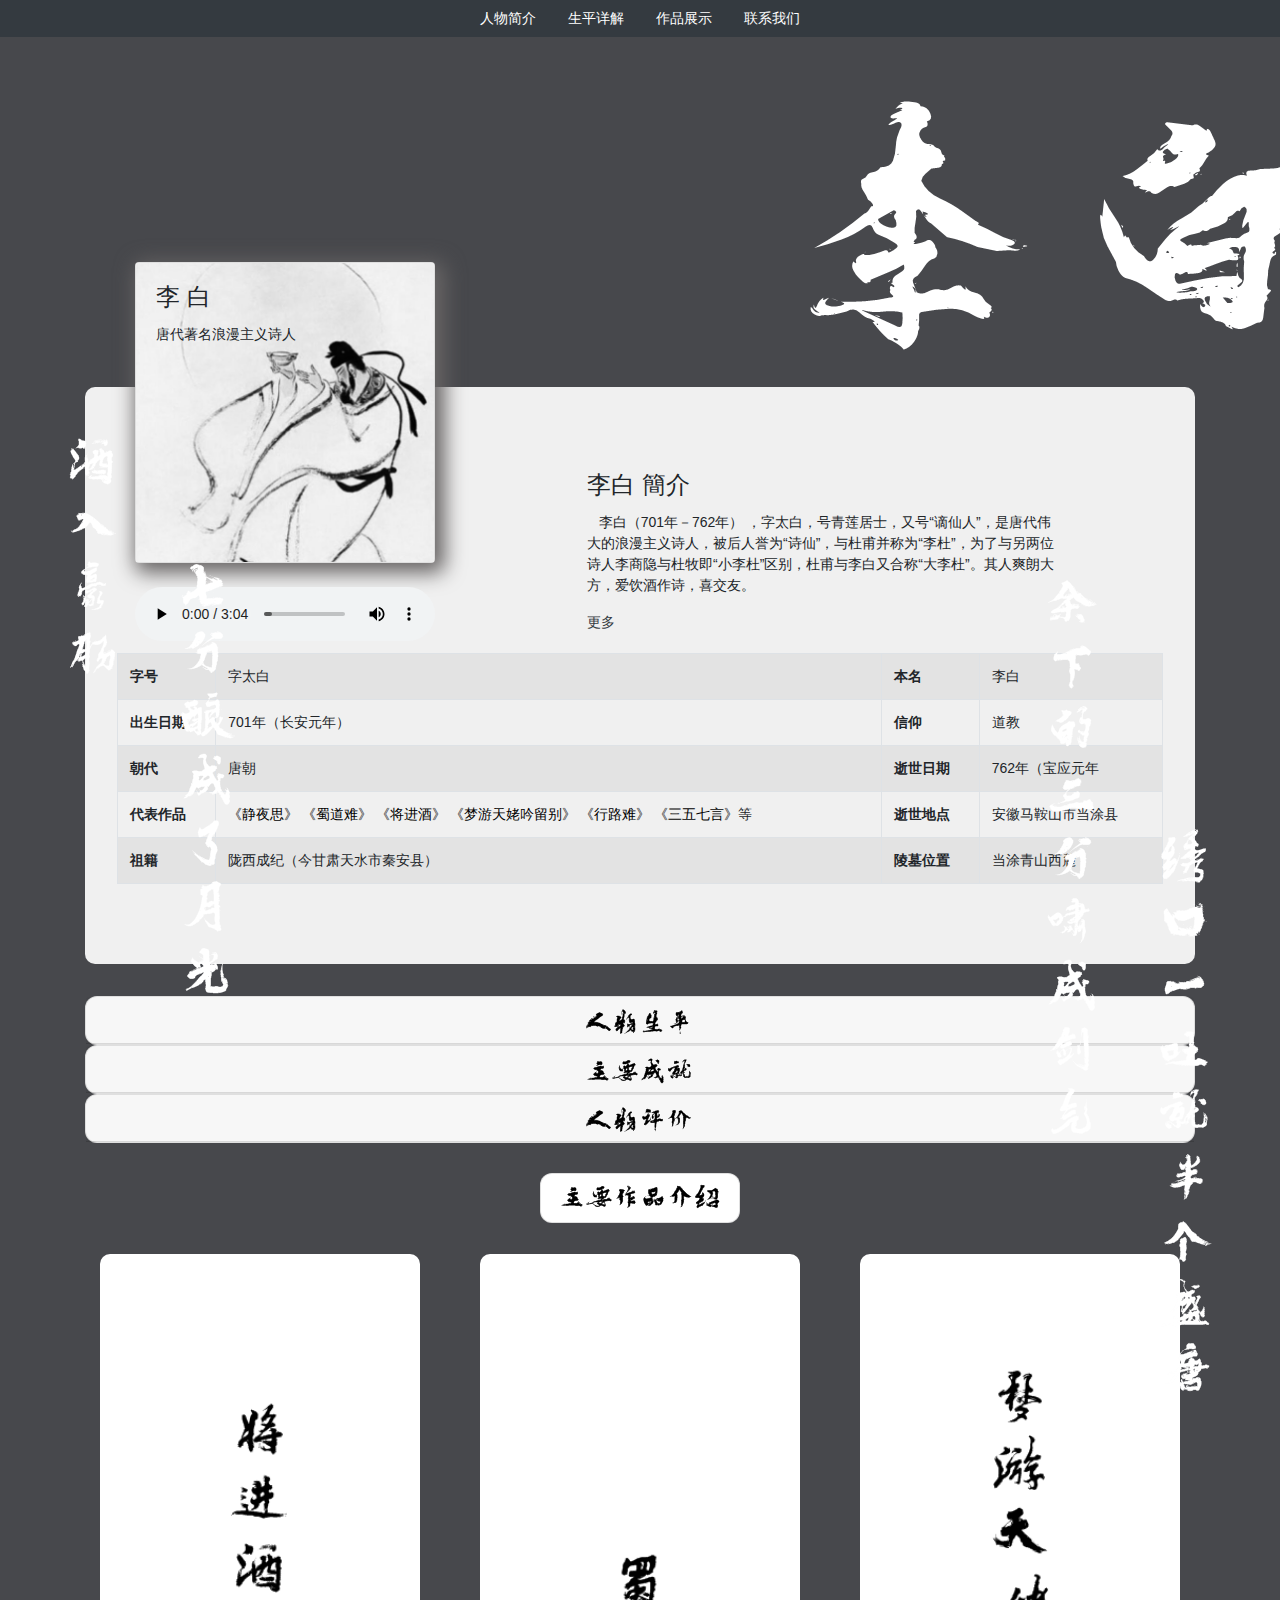
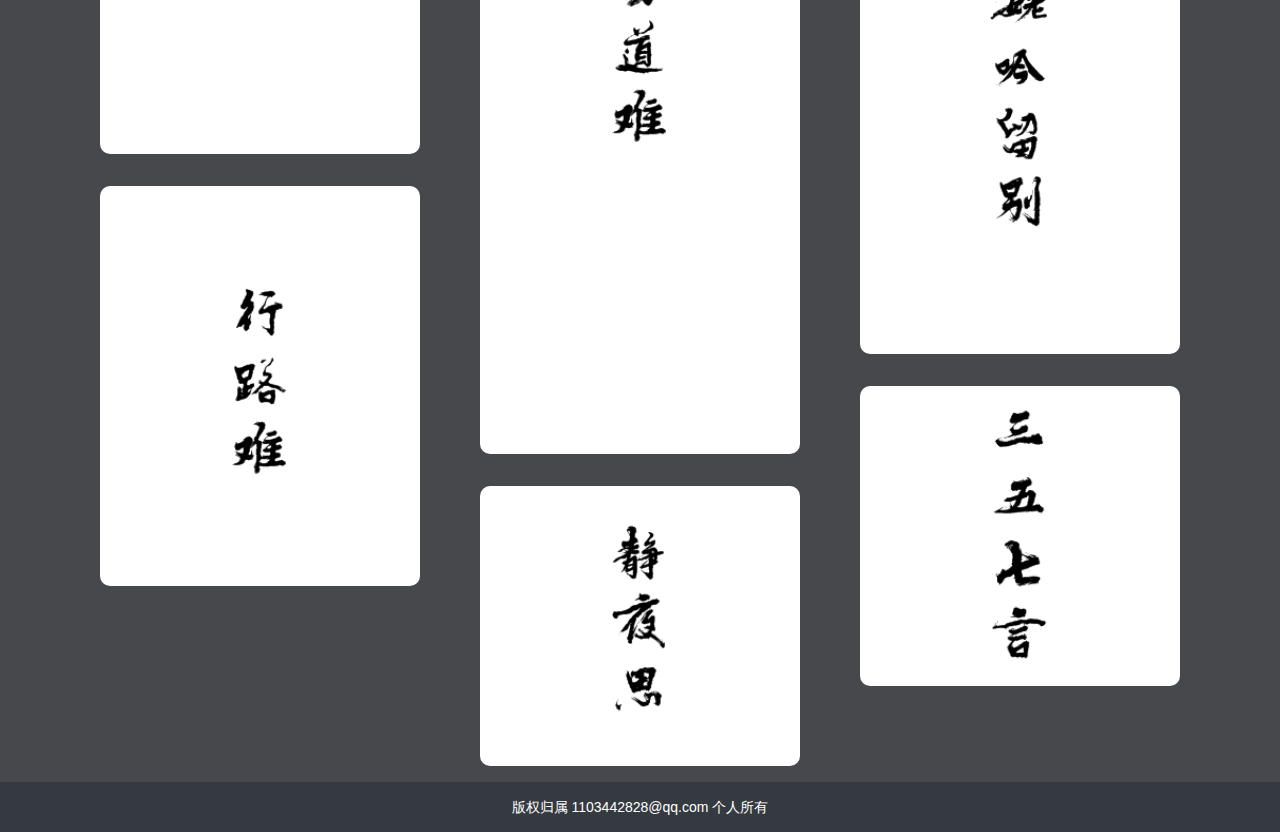
<file: index.html>
<!DOCTYPE html>
<html>

<head>
  <meta charset="utf-8" />
  <meta http-equiv="X-UA-Compatible" content="IE=edge">
  <title>李 白</title>
  <meta name="viewport" content="width=device-width, initial-scale=1">
  <link rel="stylesheet" type="text/css" href="./Bootstrap/css/bootstrap.min.css">
  <link rel="stylesheet" type="text/css" href="./MingRengWang/new.css">

  <script src="https://cdn.staticfile.org/jquery/1.10.2/jquery.min.js"></script>
  <script src="./Bootstrap/jquery.slim.min.js"></script>
  <script src="./Bootstrap/popper.min.js"></script>
  <script src="./Bootstrap/js/bootstrap.min.js"></script>
  <script src="https://cdn.staticfile.org/vue/2.2.2/vue.min.js"></script>
<script src="./MingRengWang/new.js"></script>
</head>


<body >



<!-- 导航栏 -->
  <ul class="nav justify-content-center bg-dark">
    <li class="nav-item">
      <a class="nav-link" href="#jianjie" style="display: inline-block; border-radius:0px 0px 10px 10px;color: #ffff">人物简介</a>
    </li>
    <li class="nav-item">
      <a class="nav-link" href="#accordion" style="display: inline-block; border-radius:0px 0px 10px 10px;color: #ffff">生平详解</a>
    </li>
    <li class="nav-item">
      <a class="nav-link" href="#qiangjinjiu" style="display: inline-block; border-radius:0px 0px 10px 10px;color: #ffff">作品展示</a>
    </li>
    <li class="nav-item">
      <a class="nav-link" id="lxwm" data-toggle="modal" data-target="#myModal" data-placement="bottom" href="" style="display: inline-block; border-radius:0px 0px 10px 10px;">联系我们</a>
    </li>
  </ul>
<!-- 导航栏结束 -->










  <div class="container">



    <div class="h jumbotron" style="border-radius:10px;" id="jianjie">
      <div class="row">

        <div class="card dinwei2" style="width:300px;">
         
          <img class="card-img-top" src="./MingRengWang/imgs/24091124zrim.jpg" alt="Card image">
          
          <div class="card-img-overlay">
            <h4 class="card-title">李 白</h4>
            <p class="card-text">唐代著名浪漫主义诗人</p>

          </div>
        </div>
        
        <div class="card text-left col-6 dinwei3" style="background-color:#f0f0f0;border: none">
          <div class="card-body" id="box">
            <h4 class="card-title">李白 簡介</h4>
            <p class="card-text">&nbsp;&nbsp;&nbsp;李白（701年－762年）
              ，字太白，号青莲居士，又号“谪仙人”，是唐代伟大的浪漫主义诗人，被后人誉为“诗仙”，与杜甫并称为“李杜”，为了与另两位诗人李商隐与杜牧即“小李杜”区别，杜甫与李白又合称“大李杜”。其人爽朗大方，爱饮酒作诗，喜交友。</p>
            <div id="demo" class="collapse">
              　李白深受黄老列庄思想影响，有《李太白集》传世，诗作中多以醉时写的，代表作有《望庐山瀑布》、《行路难》、《蜀道难》、《将进酒》、《梁甫吟》、《早发白帝城》等多首。
              李白所作词赋，宋人已有传记（如文莹《湘山野录》卷上），就其开创意义及艺术成就而言，“李白词”享有极为崇高的地位。
            </div>
            <a class="text-dark" id="gengduo" onclick="changeVal(this)" data-toggle="collapse" href="#demo" role="button" aria-expanded="false" aria-controls="multiCollapseExample1">更多</a>
          </div>
        </div>
      </div>
      <audio controls="controls"  style="float:left;width: 300px;">
          
        <source src="./MingRengWang/zmj-9060-27180.mp3" type="audio/mpeg">
      Your browser does not support the audio element.
      </audio>
      <table class="table table-striped table-bordered ">
        <tr>
          <th>字号</th>
          <td>字太白</td>
          <td style="font-weight:700;">本名</td>
          <td>李白</td>
        </tr>
        <tr>
          <th>出生日期</th>
          <td>701年（长安元年）</td>
          <td style="font-weight:700;">信仰</td>
          <td>道教</td>
        </tr>
        <tr>
          <th>朝代</th>
          <td>唐朝</td>
          <td style="font-weight:700;">逝世日期</td>
          <td>762年（宝应元年</td>
        </tr>
        <tr>
          <th>代表作品</th>
          <td>
            <a href="#jinyiesi" style="color:black"> 《静夜思》</a><a href="#shudaonan" style="color:black"> 《蜀道难》</a><a
              href="#qiangjinjiu" style="color:black"> 《将进酒》</a><a href="#mengtianyou" style="color:black">
              《梦游天姥吟留别》</a><a href="#xinlunan" style="color:black"> 《行路难》</a><a href="#sanwuqiyan" style="color:black">
              《三五七言》</a>等</td>
          <td style="font-weight:700;">逝世地点</td>
          <td>安徽马鞍山市当涂县</td>
        </tr>
        <tr>
          <th>祖籍</th>
          <td> 陇西成纪（今甘肃天水市秦安县）</td>
          <td style="font-weight:700;">陵墓位置</td>
          <td>当涂青山西麓</td>
        </tr>

      </table>


    </div>


    <div id="accordion">
      <div class="card card-link" style="border-radius:12px;background-image: url(./MingRengWang/imgs/rwsp.PNG);">
        <div class="card-header">
          <a class="collapsed card-link" data-toggle="collapse" href="#collapseOne" style="font-size:20px">
            <div style="width:200px;height:22px;margin:0 auto; background-repeat: no-repeat;">
              <!-- 人物生平 -->
            </div>
          </a>
        </div>
        <div id="collapseOne" class="collapse" data-parent="#accordion" >
          <div class="card-body" style="background:#d8d8d8;font-size:12px;border-radius:0px 0px 10px 10px;">
            <h6><strong> 早年天才</strong></h6>
            <p >
              长安元年（701年），李白，字太白。其生地今一般认为是唐剑南道绵州（巴西郡）昌隆（后避玄宗讳改为昌明）青莲乡。祖籍为甘肃天水。其家世、家族皆不详。据《新唐书》记载，李白为兴圣皇帝（凉武昭王李暠）九世孙，按照这个说法李白与李唐诸王同宗，是唐太宗李世民的同辈族弟。亦有说其祖是李建成或李元吉。


              神龙元年（705年）， 十一月，武则天去世。李白五岁。发蒙读书始于是年。《上安州裴长史书》云:“五岁诵六甲。”六甲，唐代的小学识字课本，长史，州之次官。

              开元三年（715年），李白十五岁。已有诗赋多首，并得到一些社会名流的推崇与奖掖，开始从事社会干谒活动。亦开始接受道家思想的影响，好剑术，喜任侠。是年岑参生。

              开元六年（718年），李白十八岁。隐居戴天大匡山（在今四川省江油县内）读书。往来于旁郡，先后出游江油、剑阁、梓州（州治在今四川省境内）等地，增长了不少阅历与见识
            </p>
            <h6><strong>蹉跎岁月</strong></h6>
            <p>开元十八年（730年），李白三十岁。春在安陆。前此曾多次谒见本州裴长史，因遭人谗谤，于近日上书自白，终为所拒。初夏，往长安，谒宰相张说，并结识其子张垍。寓居终南山玉真公主（玄宗御妹）别馆。又曾谒见其它王公大臣，均无结果。暮秋游邢州（在长安之西）。冬游坊州（在长安之北）。是年杜甫十九岁，游于晋（今山西省）。

              开元十九年（731年），玄宗多任宦官，尤宠高力士，时四方表奏，皆先为高力士所决。十月，玄宗驾幸洛阳。李白三十一岁。穷愁潦倒于长安，自暴自弃，与长安市井之徒交往，初夏，离长安，经开封（今河南省开封市），到宋城（今河南省商丘县）。秋到篙山五岳之一的中岳（为河南省登封县的名山），恋故友元丹丘的山居所在，逐有隐居之意。暮秋，滞留洛阳。

              开元二十年（732年），十月，玄宗到洛阳以北（今山西省一带）地区出巡，诏令巡幸所至，地方官员可将本地区贤才直接向朝廷推荐。十一月，至北都太原（唐朝开国之地），祀后土（土地神），大赦天下。十二月，归还洛阳。是年全国户数为七百八十六万一千二百三十六，人口四千五百四十三万一千二百六十五，为有史以来的最高记录。李白三十二岁。自春历夏在洛阳，与元演、崔成甫结识。秋，自洛阳返安陆。途经南阳（今河南省南阳市），结识崔宗之。冬，元演自洛阳到安陆相访，二人同游随州（今湖北省随县）。岁未，归家安陆。

              开元二十一年（733年），正月，唐玄宗亲注老子《道德经》。令天下士庶（身份很低的役人与庶民）家藏一册，梅年贡举时加试《老子》策。三月，韩休同中书门下平章事（宰相）。五月，张九龄同中书门下平章事。二人为人正直，敢于力谏，张九龄尤以文学才能，道德文章，为世所重。分天下为十五道，各置采访使（负责监察督办所辖地区的政治等项），是年长安久雨，京师饥谨，诏令放太仓米二百万石以赈民。李白三十三岁。构石室于安陆白兆山桃花岩。开山田，日以耕种、读书为生活。

              开元二十二年（734年），正月，唐玄宗巡幸洛阳。二月，秦州（今甘肃天水县西南）地震，房屋倒塌，崩坏殆尽，压死者四千余人。征沼自称生于尧时的道士张果先生，玄宗亲问以治道神仙之术。授其银青光禄大夫（银印上系以青色缓带，以为品位高的标志。副职），位侍中（唐门下省协助宰相起草文书等项的官吏）。</p>
            <h6><strong>西游献赋</strong></h6>
            <p>开元二十三年（735年），玄宗又一次狩猎，正好李白也在西游，乘机献上《大猎赋》，希望能博得玄宗的赏识。他的《大猎赋》希图以“大道匡君，示物周博”，而“圣朝园池遐荒，殚穷六合”，幅员辽阔，境况与前代大不相同，夸耀本朝远胜汉朝，并在结尾处宣讲道教的玄埋，以契合玄宗当时崇尚道教的心情。

              是年，李白进长安后结识了卫尉张卿，并通过他向玉真公主献了诗，最后两句说“几时入少室，王母应相逢”，是祝她入道成仙。由此，他一步步地接近了统治阶级的上层。李白这次在长安还结识了贺知章。李白去紫极宫，在那里遇见了贺知章，立刻上前拜见，并呈上袖中的诗本。贺知章颇为欣赏《蜀道难》和《乌栖曲》。李白瑰丽的诗歌和潇洒出尘的风采令贺知章惊异万分，竟说：“公非人世之人，可不是太白星精耶？”贺知章称他为谪仙人。三年后，李白发出“行路难，归去来”的感叹，离开长安。</p>
            <h6><strong>供奉翰林</strong></h6>
            <p>天宝元年（公元742年），由于玉真公主和贺知章的交口称赞，玄宗看了李白的诗赋，对其十分仰慕，便召李白进宫。李白进宫朝见那天，玄宗降辇步迎，“以七宝床赐食于前，亲手调羹”。玄宗问到一些当世事务，李白凭半生饱学及长期对社会的观察，胸有成竹，对答如流。玄宗大为赞赏，随即令李白供奉翰林，职务是给皇上写诗文娱乐，陪侍皇帝左右。玄宗每有宴请或郊游，
              必命李白侍从，利用他敏捷的诗才，赋诗纪实。虽非记功，也将其文字流传后世，以盛况向后人夸示。李白受到玄宗如此的宠信，同僚不胜艳羡，但也有人因此而产生了嫉恨之心。

              天宝二年（743年），,李白四十三岁。诏翰林院。初春，玄宗于宫中行乐，李白奉诏作《官中行乐词》，赐宫锦袍。暮春，兴庆池牡丹盛开，玄宗与杨玉环同赏，李白又奉诏作《清平调》。对御用文人生活日渐厌倦，始纵酒以自昏秽。与贺知章等人结“酒中人仙”之游，玄宗呼之不朝。尝奉诏醉中起草诏书，引足令高力士脱靴，宫中人恨之，谗谤于玄宗，玄宗疏之。</p>
            <h6><strong>李杜相识</strong></h6>
            <p>天宝三载（744年，注：天宝三至十五载、至德年号期间称“载”而不称“年”）夏天，李白到了东都洛阳。在这里，他遇到蹭蹬的杜甫。中国文学史上最伟大的两位诗人见面了。此时，李白已名扬全国，而杜甫风华正茂，却困守洛城。李白比杜甫年长十一岁，但他并没有以自己的才名在杜甫面前倨傲。而“性豪也嗜酒”、“结交皆老苍”的杜甫，也没有在李白面前一味低头称颂。两人以平等的身份，建立了深厚的友情。在洛阳时，他们约好下次在梁宋（今开封、商丘一带）会面，访道求仙。同年秋天，两人如约到了梁宋。两人在此抒怀遣兴，借古评今。他们还在这里遇到了诗人高适，高适此时也还没有禄位。然而，三人各有大志，理想相同。三人畅游甚欢，评文论诗，纵谈天下大势，都为国家的隐患而担忧。这时的李杜都值壮年，此次两人在创作上的切磋对他们今后产生了积极影响。

              这年的秋冬之际，李杜又一次分手。李白到齐州（今山东济南一带）紫极宫请道士高天师如贵授道箓，从此他算是正式履行了道教仪式，成为道士。其后李白又赴德州安陵县，遇见这一带善写符箓的盖还，为他造了真箓。此次的求仙访道，李白得到了完满的结果。

              天宝四载（745年）秋天，李白与杜甫在东鲁第三次会见。短短一年多的时间，他们两次相约，三次会见，知交之情不断加深。他们一道寻访隐士高人，也偕同去齐州拜访过当时驰名天下的文章家、书法家李邕。就在这年冬天，李杜两人分手。</p>
            <h6><strong>安史入幕</strong></h6>
            <p>天宝十四载（公元755年），安史之乱爆发，李白与妻子宗氏一道南奔避难。春在当涂。旋闻洛阳失陷，中原横溃，乃自当涂返宣城，避难刻中（今浙江省膝县）。至漂阳（今江苏省滦阳县），与张旭相遇。夏至越中。闻郭子仪、李光弼在河北大胜，又返金陵。秋，闻玄宗奔蜀，遂沿长江西上，入庐山屏风叠隐居。

              天宝十五载、至德元载（756年），正月，安禄山在洛阳自称大燕皇帝。五月，郭子仪、李光弼大破史思明，收复河北十余郡。六月，安禄山率部攻破潼关，生擒哥舒翰。

              至德二载（757年），,李白五十七岁。正月，在永王军营，作组诗《永王东巡歌》抒发了建功报国情怀。永王擅自引兵东巡，导致征剿，兵败。李白在浔阳入狱。被宋若思、崔涣营救。成为宋若思的幕僚后，为宋写过一些文表，并跟随他到了武昌。李白在宋若思幕下很受重视，并以宋的名义再次向朝廷推荐，希望再度能得到朝廷的任用。终以参加永王东巡而被判罪长流夜郎（今贵州桐梓）。是年杜甫四十六岁，四月，从贼营逃出，谒肃宗于风翔，授右拾遗。

              乾元元年（758年），四月，史思明反。五月，肃宗罢张镐宰相，出为荆州大都督长史。十二月，史思明陷魏州（今河北省南部）。李白五十八岁。李白自浔阳出发，开始长流夜郎，妻弟宗嫌相送。春末夏初。途经西塞驿（今武昌县东），至江夏，访李邕故居，登黄鹤楼，眺望鹦鹉洲。秋至江陵，冬入三峡。是年杜甫四十七岁，为华州司功参军。</p>
            <h6><strong>溘然病逝</strong></h6>
            <p>乾元二年（759年），朝廷因关中遭遇大旱，宣布大赦，规定死者从流，流以下完全赦免。李白经过长期的辗转流离，终于获得了自由。他随即顺着长江疾驶而下，而那首著名的《早发白帝城》最能反映他当时的心情。到了江夏，由于老友良宰正在当地做太守，李白便逗留了一阵。乾元二年，李白应友人之邀，再次与被谪贬的贾至泛舟赏月于洞庭之上，发思古之幽情，赋诗抒怀。不久，又回到宣城、金陵旧游之地。差不多有两年的时间，他往来于两地之间，仍然依人为生。

              上元二年(761年)，已六十出头的李白因病返回金陵。在金陵，他的生活相当窘迫，不得已只好投奔了在当涂做县令的族叔李阳冰。

              上元三年 (762年)，李白病重，在病榻上把手稿交给了李阳冰，赋《临终歌》而与世长辞。

              关于李白之死，历来众说纷纭，莫衷一是。总体可以概括为三种死法：其一是醉死，其二是病死，其三是溺死。第一种死法见诸《旧唐书》，说李白“以饮酒过度，醉死于宣城”；第二种死法亦见诸其他正史或专家学者的考证之说。说当李光弼东镇临淮时，李白不顾61岁的高龄，闻讯前往请缨杀敌，希望在垂暮之年，为挽救国家危亡尽力，因病中途返回，次年病死于当涂县令、唐代最有名的篆书家李阳冰处；而第三种死法则多见诸民间传说，极富浪漫色彩，说李白在当涂的江上饮酒，因醉跳入水中捉月而溺死，与诗人性格非常吻合。但是不管哪一种死法，都因参与永王李璘谋反作乱有着直接的关系。因为李白流放夜郎，遇赦得还后不久，就结束了他传奇而坎坷的一生，这是一个不争的事实。</p>

          </div>
        </div>
      </div>




      <div class="card" style="border-radius:12px;;background-image: url(./MingRengWang/imgs/zycj.PNG);">
        <div class="card-header">
          <a class="collapsed card-link" data-toggle="collapse" href="#collapseTwo" style="font-size:20px">
            <div style="width:200px;height:22px;margin:0 auto; background-repeat: no-repeat;">
              <!-- 主要成就 -->
            </div>
          </a>
        </div>
        <div id="collapseTwo" class="collapse" data-parent="#accordion">
          <div class="card-body" style="background:#d8d8d8;font-size:12px;border-radius:0px 0px 10px 10px;">

            <h6><strong>诗歌</strong></h6>
            <p>李白的乐府、歌行及绝句成就为最高。其歌行，完全打破诗歌创作的一切固有格式，空无依傍，笔法多端，达到了任随性之而变幻莫测、摇曳多姿的神奇境界。李白的绝句自然明快，飘逸潇洒，能以简洁明快的语言表达出无尽的情思。在盛唐诗人中，王维、孟浩然长于五绝，王昌龄等七绝写得很好，兼长五绝与七绝而且同臻极境的，只有李白一人。
              李白的诗雄奇飘逸，艺术成就极高。他讴歌祖国山河与美丽的自然风光，风格雄奇奔放，俊逸清新，富有浪漫主义精神，达到了内容与艺术的统一。他被贺知章称为“谪仙人”，其诗大多为描写山水和抒发内心的情感为主。李白的诗具有“笔落惊风雨，诗成泣鬼神”的艺术魅力，这也是他的诗歌中最鲜明的艺术特色。李白的诗富于自我表现的主观抒情色彩十分浓烈，感情的表达具有一种排山倒海、一泻千里的气势。他与杜甫并称为“大李杜”，（李商隐与杜牧并称为“小李杜”）。

              李白诗中常将想象、夸张、比喻、拟人等手法综合运用，从而造成神奇异彩、瑰丽动人的意境，这就是李白的浪漫主义诗作给人以豪迈奔放、飘逸若仙的原因所在。

              李白的诗歌对后代产生了极为深远的影响。中唐的韩愈、孟郊、李贺，宋代的苏轼、陆游、辛弃疾，明清的高启、杨慎、龚自珍等著名诗人，都受到李白诗歌的巨大影响。</p>
            <h6><strong>词赋</strong></h6>
            <p>李白是否有词的创作至今仍然未有一致的定论，但是今传为李白词的作品，若不论其真伪及是否可归入词体，约有20余首，如《菩萨蛮》《忆秦娥》等。

              就其开创意义及艺术成就而言，“李白词”在词史上享有极为崇高的地位。这一地位犹如古代希腊神话在西方艺术中的地位，作为一种“不可企及”的规范，李白词成为人们心目中永远的偶像。李白在词体文本模式的形成，词的创作模式上均有重大贡献。

              实际上，从唐末五代《花间集》以来，所有的唐宋词选集、总集，在具体操作中，都不会忘记李白，至少也要在序跋题记中提上一句。其作为文学史上的第一位大词人，虽然只有很少几首著作权经常受到怀疑的词作，但却从来没有人对他表示过任何的不满或批评意见。如果评选天下第一词人，李白无疑将以全票当选“词王”。</p>
            <h6><strong>书法</strong></h6>
            <p>《上阳台帖》为李白书自咏四言行草诗，也是其唯一传世的书法真迹。纸本，纵28.5厘米，横38.1厘米。草书5行，共25字。款署“太白”二字。引首清高宗弘历楷书题“青莲逸翰”四字，正文右上宋徽宗赵佶瘦金书题签：“唐李太白上阳台”七字。背有宋徽宗赵佶，元张晏、杜本、欧阳玄、王馀庆、危素、驺鲁，清乾隆皇帝题跋和观款。卷前后钤有宋赵孟坚“子固”“彜斋”、贾似道“秋壑图书”，元“张晏私印”“欧阳玄印”以及明项元汴，清梁清标、安岐、清内府，近代张伯驹等鉴藏印。</p>
            <h6><strong>剑术</strong></h6>
            <p>李白不仅文采斐然，其剑术亦是十分高明。他“十五好剑术”，“剑术自通达”。造诣非同一般。李白的诗，裴旻的剑术，张旭的草书合称唐代三绝。虽然“三绝”中没有李白的剑术，但其剑术之高却仅位于裴旻之下，居唐朝第二。

              据统计，《全唐诗》李白诗中“剑”字共出现了107次，除去作为地名的“剑阁”3次，“剑壁”1次，武器之“剑”犹有103次之多。属于剑的“铗”出现了1次、“吴钩”1次、“吴鸿”1次、“湛卢”1次、“干将”1次、“莫邪”1次、“青萍”2次、“秋莲”2次、“霜雪”2次、“匕首”3次、“龙泉”4次。总计，“剑”字共出现了118次（统计时把“吴钩霜雪明”，“空余湛卢剑”，“剑花秋莲光出匣”，“拙妻莫邪剑”，“吾家青萍剑”分别计做1次），分布在106首诗中，约占全诗总数的10%。</p>
            <h6><strong>道经</strong></h6>
            <p>李白从少年时起，常去戴天山寻找道观的道士谈论道经。后来，他与一位号为东岩子的隐者隐居于岷山，潜心学习。他们在自己居住的山林里，饲养了许多奇禽异鸟，做了动物饲养员。这些美丽而驯良的鸟儿，由于饲养惯了，定时飞来求食，好像能听懂人的语言似的，一声呼唤，便从四处飞落阶前，甚至可以在人的手里啄食谷粒，一点都不害怕。这件事被传作奇闻，最后竟使绵州刺史亲自到山中观看鸟儿们的就食情况。这位刺史见他们能指挥鸟类的行动，认定他们有道术，便想推荐二人去参加道科的考试。可是，二人都婉言拒绝了。当时有名的纵横家赵蕤也是李白的老师，此人于开元四年（716）就著成了《长短经》十卷。那时李白才十五岁。赵蕤这部博考六经异同、分析天下形势、讲求兴亡治乱之道的纵横家式的著作引起了李白极大的兴趣。他以后一心要建功立业，喜谈王霸之道，也正是受到这部书的影响。</p>
            <h6><strong>思想</strong></h6>
            <p>盛唐国力强盛，多数士人渴望建功立业。李白以不世之才自居，以“奋其智能，愿为辅弼，使寰区大定，海县清一”的功业自许，一生矢志不渝地追求实现“谈笑安黎元”、“终与安社稷”的理想。他以大鹏、天马、雄剑自比：“大鹏一日同风起，扶摇直上九万里。假令风歇时下来，犹能簸却沧溟水。”（《上李邕》）。他希望能像姜尚辅佐明君，像诸葛亮兴复汉室。《梁甫吟》《读诸葛武侯传抒怀》《永王东巡歌》《行路难》（其二）都反映了他的这类思想。

              李白觉得凭借自己的才能，可以“出则以平交王侯，遁则以俯视巢许”（《送烟子元演隐仙城山序》），对于那些靠着门第荫封而享高官厚禄的权豪势要，他投以强烈的鄙视，表现出傲岸不屈的性格。他蔑视封建等级制度，不愿阿谀奉迎，也不屑于与俗沉浮。现实的黑暗使他理想幻灭，封建礼教等级制度的束缚使他窒息，他渴望个性的自由和解放，于是采取狂放不羁的生活态度来挣脱桎梏、争取自由。其表现方式或纵酒狂歌，寻仙学道，然而，酒既无法销愁，神仙更虚无飘渺，于是他“一生好入名山游”（《庐山谣》），把美好的大自然作为理想的寄托、自由的化身来歌颂。他笔下的峨嵋、华山、庐山、泰山、黄山等，巍峨雄奇，吐纳风云，汇泻川流；他笔下的奔腾黄河、滔滔长江，荡涤万物，席卷一切，表现了诗人桀傲不驯的性格和冲决羁绊的强烈愿望。

              这是李白对社会的愤怒抗争，是他叛逆精神的重要体现。他反对玄宗好大喜功，穷兵黩武，揭露将非其人，致使百姓士卒白白送死，由于玄宗的骄纵，宦官权势炙手可热……通过对政事纲的分析，并到幽燕的实地观察，李白以诗人的敏感，洞幽烛微，在当时诗人中他和杜甫最早揭示祸乱将作。“安史之乱”爆发，他的爱国热情因此升华，摆脱了用藏出处的矛盾。他的反抗性格和叛逆精神具有深刻的爱国内涵，并富于社会意义和时代特征。《古风》其三、十五、二十四、三十九等都对社会现实作了深刻的揭露和有力的批判。

              李白既有清高傲岸的一面，又有世俗的一面，他的理想和自由，只能到山林、仙境、醉乡中去寻求，所以在《将进酒》《江上吟》《襄阳歌》等诗中流露出人生如梦、及时行乐、逃避现实等思想，这在封建社会正直孤傲的文人中也具有一定的代表性。</p>
            <h6></h6>
            <p></p>

          </div>
        </div>
      </div>



      <div class="card" style=" border-radius:12px;;background-image: url(./MingRengWang/imgs/rwpj.PNG);">
        <div class="card-header">
          <a class="collapsed card-link" data-toggle="collapse" href="#collapseThree" style="font-size:20px">
            <div style="width:200px;height:22px;margin:0 auto; background-repeat: no-repeat;">
              <!-- 人物评价 -->
            </div>
          </a>
        </div>
        <div id="collapseThree" class="collapse" data-parent="#accordion">
          <div class="card-body" style="background:#d8d8d8;font-size:12px;border-radius:0px 0px 10px 10px;">
            <strong>杜甫</strong> ：“笔落惊风雨，诗成泣鬼神。”（《寄李十二白二十韵》）<br>

            <strong>杜甫</strong>：“清新庾开府，俊逸鲍参军”（《春日忆李白》）<br>

            <strong>辛弃疾</strong>：“当年宫殿赋昭阳，岂信人间过夜郎。明月入江依旧好，青山埋骨至今香。不寻饭颗山头伴，却趁汨罗江上狂。定要骑鲸归汗漫，故来濯足戏沧浪。”（《忆李白》）<br>

            <strong>杜甫</strong>：“李白斗酒诗百篇，长安市上酒家眠。天子呼来不上船， 自称臣是酒中仙。”（《饮中八仙歌》）<br>

            <strong>贺知章</strong>：“谪仙”（《本事诗》）。<br>

            <strong>魏颢</strong>：“白与古人争长，三字九言，鬼出神入。” 许多文人都对李白有着很高的评价。<br>

            <strong>苏轼</strong>：“李太白、杜子美以英玮绝世之姿，凌跨百代，古今诗人尽废。然魏、晋以来，高风绝尘亦少衰矣。”(《书黄子思诗集后》)<br>

            <strong>韩愈</strong>：“李杜文章在，光焰万丈长。”（《调张籍》）唐朝文宗御封李白的诗歌、裴旻的剑舞、张旭的草书为“三绝”。<br>

            <strong>白居易</strong>：“又诗之豪者，世称李杜之作。才矣奇矣，人不逮矣。”<br>

            <strong>杨升庵</strong>：李太白为古今诗圣。(《周受庵诗选序》)<br>

            <strong>严羽</strong>：李、杜二公，正不当优劣。太白有一二妙处，子美不能道；子美有一二妙处，太白不能作。子美不能为太白之飘逸。太白不能为子美之沉郁。太白《梦游天姥吟》《远别离》等，子美不能道。子美《北征》《兵车行》《垂老别》等，太白不能作。论诗以李、杜为准，挟天子以令诸侯也。少陵诗法如孙吴。太白诗法如李广。(《沧浪诗话》)<br>

            <strong>王世贞</strong>：五七言绝句，李青莲、王龙标最称擅场，为有唐绝唱。少陵虽工力悉敌，风韵殊不逮也。(《艺苑卮言》)<br>

            <strong>傅若金</strong>：太白天才放逸，故其诗自为一体。子美学优才赡，故其诗兼备众体，而植纲常系风化为多，三百篇以后之诗，子美其集大成也。(《清江集》)<br>

            <strong>高棅</strong>：太白天仙之词，语多率然而成者，故乐府歌词咸善。或谓其始以《蜀道难》一篇见赏于知音，为明主所爱重，此岂浅材者徼幸际其时而驰骋哉！不然也。白之所蕴，非止是。今观其《远别离》、《长相思》、《乌栖曲》、《鸣皋歌》、《梁园吟》、《天姥吟》、《庐山谣》等作，长篇短韵，驱驾气势，殆与南山秋气并高可也。虽少陵犹有让焉，余子琐琐矣。(《唐诗品汇》)<br>

            <strong>吕居仁</strong>：“唐自李、杜之出，昆耀一世，后之言诗者，皆莫能及。”(《江西宗派图序》)<br>

            <strong>余光中</strong>：“酒入豪肠，七分酿成了月光，余下的三分啸成剑气，绣口一吐就半个盛唐。”<br>
          </div>
        </div>
      </div>
    </div>


    <!-- <div class="row"> -->
    <div class="card" style="width:200px;height:50px;margin:30px auto 15px; border-radius:12px;  background-image: url(./MingRengWang/imgs/zyzp.PNG);"
      id="zpjs">

    </div>
    <div class="row">




      <div class="wrapper col-4" id="qiangjinjiu">
        <div class="cols">
          <div class="col" ontouchstart="this.classList.toggle('hover');">
            <div class="container1">
              <div class="front" style="background-image: url(./MingRengWang/imgs/qjj.PNG);height: 500px;">
                <div class="inner">

                </div>
              </div>
              <div class="back" style="height:500px;">
                <div class="inner">
                  <p>《将进酒》</p>
                  <p  style="font-size:14px;">君不见,黄河之水天上来，奔流到海不复回。<br>
                    君不见，高堂明镜悲白发，朝如青丝暮成雪。<br>
                    人生得意须尽欢，莫使金樽空对月。<br>
                    天生我材必有用，千金散尽还复来。<br>
                    烹羊宰牛且为乐，会须一饮三百杯。<br>

                    岑夫子，丹丘生，将进酒，杯莫停。<br>
                    与君歌一曲，请君为我倾耳听。<br>

                    钟鼓馔玉不足贵，但愿长醉不复醒。<br>
                    古来圣贤皆寂寞，惟有饮者留其名。<br>
                    陈王昔时宴平乐，斗酒十千恣欢谑。<br>
                    主人何为言少钱，径须沽取对君酌。<br>
                    五花马，千金裘，呼儿将出换美酒，<br></p>
                </div>

              </div>
            </div>
          </div>

        </div>
      </div>









      <div class="wrapper col-4" id="shudaonan">
        <div class="cols">
          <div class="col" ontouchstart="this.classList.toggle('hover');">
            <div class="container1">
              <div class="front" style="background-image: url(./MingRengWang/imgs/sdn.PNG);height: 800px;">
                <div class="inner">

                </div>
              </div>
              <div class="back" style="height:800px;">
                <div class="inner">
                  <p>《蜀道难》</p>
                  <p style="font-size:14px;">噫吁嚱，危乎高哉！蜀道之难，难于上青天！<br>
                    蚕丛及鱼凫，开国何茫然！<br>
                    尔来四万八千岁，不与秦塞通人烟。<br>
                    西当太白有鸟道，可以横绝峨眉巅。<br>
                    地崩山摧壮士死，然后天梯石栈相钩连。<br>
                    上有六龙回日之高标，下有冲波逆折之回川。<br>
                    黄鹤之飞尚不得过，猿猱欲度愁攀援。<br>
                    青泥何盘盘，百步九折萦岩峦。<br>
                    扪参历井仰胁息，以手抚膺坐长叹。<br>
                    问君西游何时还？畏途巉岩不可攀。<br>
                    但见悲鸟号古木，雄飞雌从绕林间。<br>
                    又闻子规啼夜月，愁空山。<br>
                    蜀道之难,难于上青天，使人听此凋朱颜！<br>
                    连峰去天不盈尺，枯松倒挂倚绝壁。<br>
                    飞湍瀑流争喧豗，砯崖转石万壑雷。<br>
                    其险也如此，嗟尔远道之人胡为乎来哉！<br>
                    剑阁峥嵘而崔嵬，一夫当关，万夫莫开。<br>
                    所守或匪亲，化为狼与豺。<br>
                    朝避猛虎，夕避长蛇；磨牙吮血，杀人如麻。<br>
                    锦城虽云乐，不如早还家。<br>
                    蜀道之难,难于上青天，侧身西望长咨嗟！</p>
                </div>

              </div>
            </div>
          </div>

        </div>
      </div>



      <div class="wrapper col-4 " id="mengtianyou">
        <div class="cols">
          <div class="col" ontouchstart="this.classList.toggle('hover');">
            <div class="container1">
              <div class="front" style="background-image: url(./MingRengWang/imgs/mtylyb.PNG);height: 700px;">
                <div class="inner">

                </div>
              </div>
              <div class="back" style="height:700px;">
                <div class="inner">
                  <p>《梦游天姥吟留别》</p>
                  <p style="font-size:14px;">海客谈瀛洲，烟涛微茫信难求；<br>
                    越人语天姥，云霞明灭或可睹。<br>
                    天姥连天向天横，势拔五岳掩赤城。<br>
                    天台四万八千丈，对此欲倒东南倾。<br>
                    我欲因之梦吴越，一夜飞度镜湖月。<br>
                    湖月照我影，送我至剡溪。<br>
                    谢公宿处今尚在，渌水荡漾清猿啼。<br>
                    脚著谢公屐，身登青云梯。<br>
                    半壁见海日，空中闻天鸡。<br>
                    千岩万转路不定，迷花倚石忽已暝。<br>
                    熊咆龙吟殷岩泉，栗深林兮惊层巅。<br>
                    云青青兮欲雨，水澹澹兮生烟。<br>
                    列缺霹雳，丘峦崩摧。<br>
                    洞天石扉，訇然中开。<br>
                    青冥浩荡不见底，日月照耀金银台。<br>
                    霓为衣兮风为马，云之君兮纷纷而来下。<br>
                    虎鼓瑟兮鸾回车，仙之人兮列如麻。<br>
                    忽魂悸以魄动，恍惊起而长嗟。<br>
                    惟觉时之枕席，失向来之烟霞。<br>
                    世间行乐亦如此，古来万事东流水。<br>
                    别君去兮何时还？且放白鹿青崖间。须行即骑访名山。<br>
                    安能摧眉折腰事权贵，使我不得开心颜!</p>
                </div>

              </div>
            </div>
          </div>

        </div>
      </div>


      <div class="wrapper col-4" style="margin-top:-300px" id="xinlunan">
        <div class="cols">
          <div class="col" ontouchstart="this.classList.toggle('hover');">
            <div class="container1">
              <div class="front" style="background-image: url(./MingRengWang/imgs/xln.PNG);height: 400px;">
                <div class="inner">

                </div>
              </div>
              <div class="back" style="height:400px;">
                <div class="inner">
                  <p>《行路难》</p>
                  <p style="font-size:14px;">金樽清酒斗十千，玉盘珍羞直万钱。<br>

                    停杯投箸不能食，拔剑四顾心茫然。<br>

                    欲渡黄河冰塞川，将登太行雪满山。<br>

                    闲来垂钓碧溪上，忽复乘舟梦日边。<br>

                    行路难！行路难！多歧路，今安在？<br>

                    长风破浪会有时，直挂云帆济沧海。</p>
                  </p>
                </div>

              </div>
            </div>
          </div>

        </div>
      </div>





      <div class="wrapper col-4" id="jinyiesi">
        <div class="cols">
          <div class="col" ontouchstart="this.classList.toggle('hover');">
            <div class="container1">
              <div class="front" style="background-image: url(./MingRengWang/imgs/jys2.png);height: 200px;">
                <div class="inner">

                </div>
              </div>
              <div class="back" style="height:200px;">
                <div class="inner">
                  <p>《静夜思》</p>
                  <p style="font-size:14px;">床前明月光，疑是地上霜。<br>
                    举头望明月，低头思故乡。</p>
                </div>

              </div>
            </div>
          </div>

        </div>
      </div>



      <div class="wrapper col-4 " style="margin-top:-100px" id="sanwuqiyan">
        <div class="cols">
          <div class="col" ontouchstart="this.classList.toggle('hover');">
            <div class="container1">
              <div class="front" style="background-image: url(./MingRengWang/imgs/swqy.PNG);height: 300px;">
                <div class="inner">

                </div>
              </div>
              <div class="back" style="height:300px;">
                <div class="inner">
                  <p>《三五七言》</p>
                  <p style="font-size:14px;">秋风清，秋月明,落叶聚还散， 寒鸦栖复惊。<br>
                    相思相见知何日？此时此夜难为情！<br>
                    入我相思门，知我相思苦,长相思兮长相忆，<br>
                    短相思兮无穷极,早知如此绊人心，何如当初莫相识。
                  </p>
                </div>

              </div>
            </div>
          </div>

        </div>
      </div>











    </div>
  </div>

<img id="ygz1" src="./MingRengWang/imgs/ygz.PNG" alt="" style="float:left">
<img id="ygz2" src="./MingRengWang/imgs/ygz2.PNG" alt="" style="float: right;">

  <div class="bg-dark" style="width:100%;height:50px;text-align:center;">

    <p style="margin:0;text-align: center;line-height: 50px;color:#fff">版权归属 1103442828@qq.com 个人所有</p>

  </div>

</body>

</html>
</file>
<file: MingRengWang/new.css>
* {
  margin: 0;
  padding: 0;
  -webkit-box-sizing: border-box;
  box-sizing: border-box;
}
body {
  font-size: 14px;
  background-image: url(./imgs/bg7.PNG);
  background-repeat: no-repeat;

  background-color: #47484c;
  font-family: "Segoe UI", "Helvetica Neue", Arial, sans-serif, "Apple Color Emoji", "Segoe UI Emoji", "Segoe UI Symbol";
}
.wrapper {

  margin: 0 auto;
  max-width: 80rem;
}

.cols {
  display: -webkit-box;
  display: -ms-flexbox;
  display: flex;
  -ms-flex-wrap: wrap;
  flex-wrap: wrap;
  -webkit-box-pack: center;
  -ms-flex-pack: center;
  justify-content: center;
}

.col {
  width: calc(25% - 2rem);
  margin: 1rem 0;

  cursor: pointer;
}

.container1 {
  -webkit-transform-style: preserve-3d;
  transform-style: preserve-3d;
  -webkit-perspective: 1000px;
  perspective: 1000px;
}

.front,
.back {
  background-size: cover;
  background-position: center;
  -webkit-transition: -webkit-transform .7s cubic-bezier(0.4, 0.2, 0.2, 1);
  transition: -webkit-transform .7s cubic-bezier(0.4, 0.2, 0.2, 1);
  -o-transition: transform .7s cubic-bezier(0.4, 0.2, 0.2, 1);
  transition: transform .7s cubic-bezier(0.4, 0.2, 0.2, 1);
  transition: transform .7s cubic-bezier(0.4, 0.2, 0.2, 1), -webkit-transform .7s cubic-bezier(0.4, 0.2, 0.2, 1);
  -webkit-backface-visibility: hidden;
  backface-visibility: hidden;
  text-align: center;
  min-height: 280px;
  height: auto;
  border-radius: 10px;
  color: #fff;
  font-size: 1.5rem;
}

.back {
  background: #000;
  background: -webkit-linear-gradient(45deg, #cedce7 0%, #000 100%);
  background: -o-linear-gradient(45deg, #cedce7 0%, #000 100%);
  background: linear-gradient(45deg, #cedce7 0%, #000 100%);
}

.front:after {
  position: absolute;
  top: 0;
  left: 0;
  z-index: 1;
  width: 100%;
  height: 100%;
  content: '';
  display: block;
  opacity: .6;

  -webkit-backface-visibility: hidden;
  backface-visibility: hidden;
  border-radius: 10px;
}

.container1:hover .front,
.container1:hover .back {
  -webkit-transition: -webkit-transform .7s cubic-bezier(0.4, 0.2, 0.2, 1);
  transition: -webkit-transform .7s cubic-bezier(0.4, 0.2, 0.2, 1);
  -o-transition: transform .7s cubic-bezier(0.4, 0.2, 0.2, 1);
  transition: transform .7s cubic-bezier(0.4, 0.2, 0.2, 1);
  transition: transform .7s cubic-bezier(0.4, 0.2, 0.2, 1), -webkit-transform .7s cubic-bezier(0.4, 0.2, 0.2, 1);
}

.back {
  position: absolute;
  top: 0;
  left: 0;
  width: 100%;
}

.inner {
  -webkit-transform: translateY(-50%) translateZ(60px) scale(0.94);
  transform: translateY(-50%) translateZ(60px) scale(0.94);
  top: 50%;
  position: absolute;
  left: 0;
  width: 100%;
  padding: 2rem;
  -webkit-box-sizing: border-box;
  box-sizing: border-box;
  outline: 1px solid transparent;
  -webkit-perspective: inherit;
  perspective: inherit;
  z-index: 2;
}

.container1 .back {
  -webkit-transform: rotateY(180deg);
  transform: rotateY(180deg);
  -webkit-transform-style: preserve-3d;
  transform-style: preserve-3d;
}

.container1 .front {
  -webkit-transform: rotateY(0deg);
  transform: rotateY(0deg);
  -webkit-transform-style: preserve-3d;
  transform-style: preserve-3d;
}

.container1:hover .back {
  -webkit-transform: rotateY(0deg);
  transform: rotateY(0deg);
  -webkit-transform-style: preserve-3d;
  transform-style: preserve-3d;
}

.container1:hover .front {
  -webkit-transform: rotateY(-180deg);
  transform: rotateY(-180deg);
  -webkit-transform-style: preserve-3d;
  transform-style: preserve-3d;
}

.front .inner p {
  font-size: 2rem;
  margin-bottom: 2rem;
  position: relative;
}

.front .inner p:after {
  content: '';
  width: 4rem;
  height: 2px;
  position: absolute;
  background: #C6D4DF;
  display: block;
  left: 0;
  right: 0;
  margin: 0 auto;
  bottom: -.75rem;
}

.front .inner span {
  color: rgba(255, 255, 255, 0.7);
  font-family: 'Montserrat';
  font-weight: 300;
}

@media screen and (max-width: 64rem) {
  .col {
    width: calc(33.333333% - 2rem);
  }
}

@media screen and (max-width: 48rem) {
  .col {
    width: calc(50% - 2rem);
  }
}

@media screen and (max-width: 32rem) {
  .col {
    width: 100%;
    margin: 0 0 2rem 0;
  }
}



/* .dinvei1{
position: absolute;
top: 200px;
} */
.jumbotron {
  position: relative;
  margin-top: 350px;
  background-color: #f0f0f0;
}

.dinwei2 {
  position: absolute;
  top: -125px;
  left: 50px;
  box-shadow: rgb(104, 101, 101) 5px 5px 20px 5px;
}

.dinwei3 {

  position: relative;
  left: 450px;
}

.ui {
  color: #d8d8d8;
  margin-left: 500px;


}

.ui li {
  padding-top: 100px;
  float: left;
  display: block;
  margin-left: 20px;
}

.ui li a {

  color: #d8d8d8;
 
}
a:hover{
 
   text-decoration: none; 
}

.nav .nav-item a:visited{
  border-color: #000;
  color: #fff;
  border: 1px solid #000;
}

.nav .nav-item a:hover {
  color: #fff;
  text-decoration: none; 
  background-color: #9e9e9e;
}
.nav .nav-item a:link{
  color: #fff;

}
audio{
  position: absolute;
  top:200px;
  left: 50px;
}
#ygz1{
  position: absolute;
  top: 30%;

}
#ygz2{
  position: absolute;
  top: 60%;
  right: 0;

}
</file>
